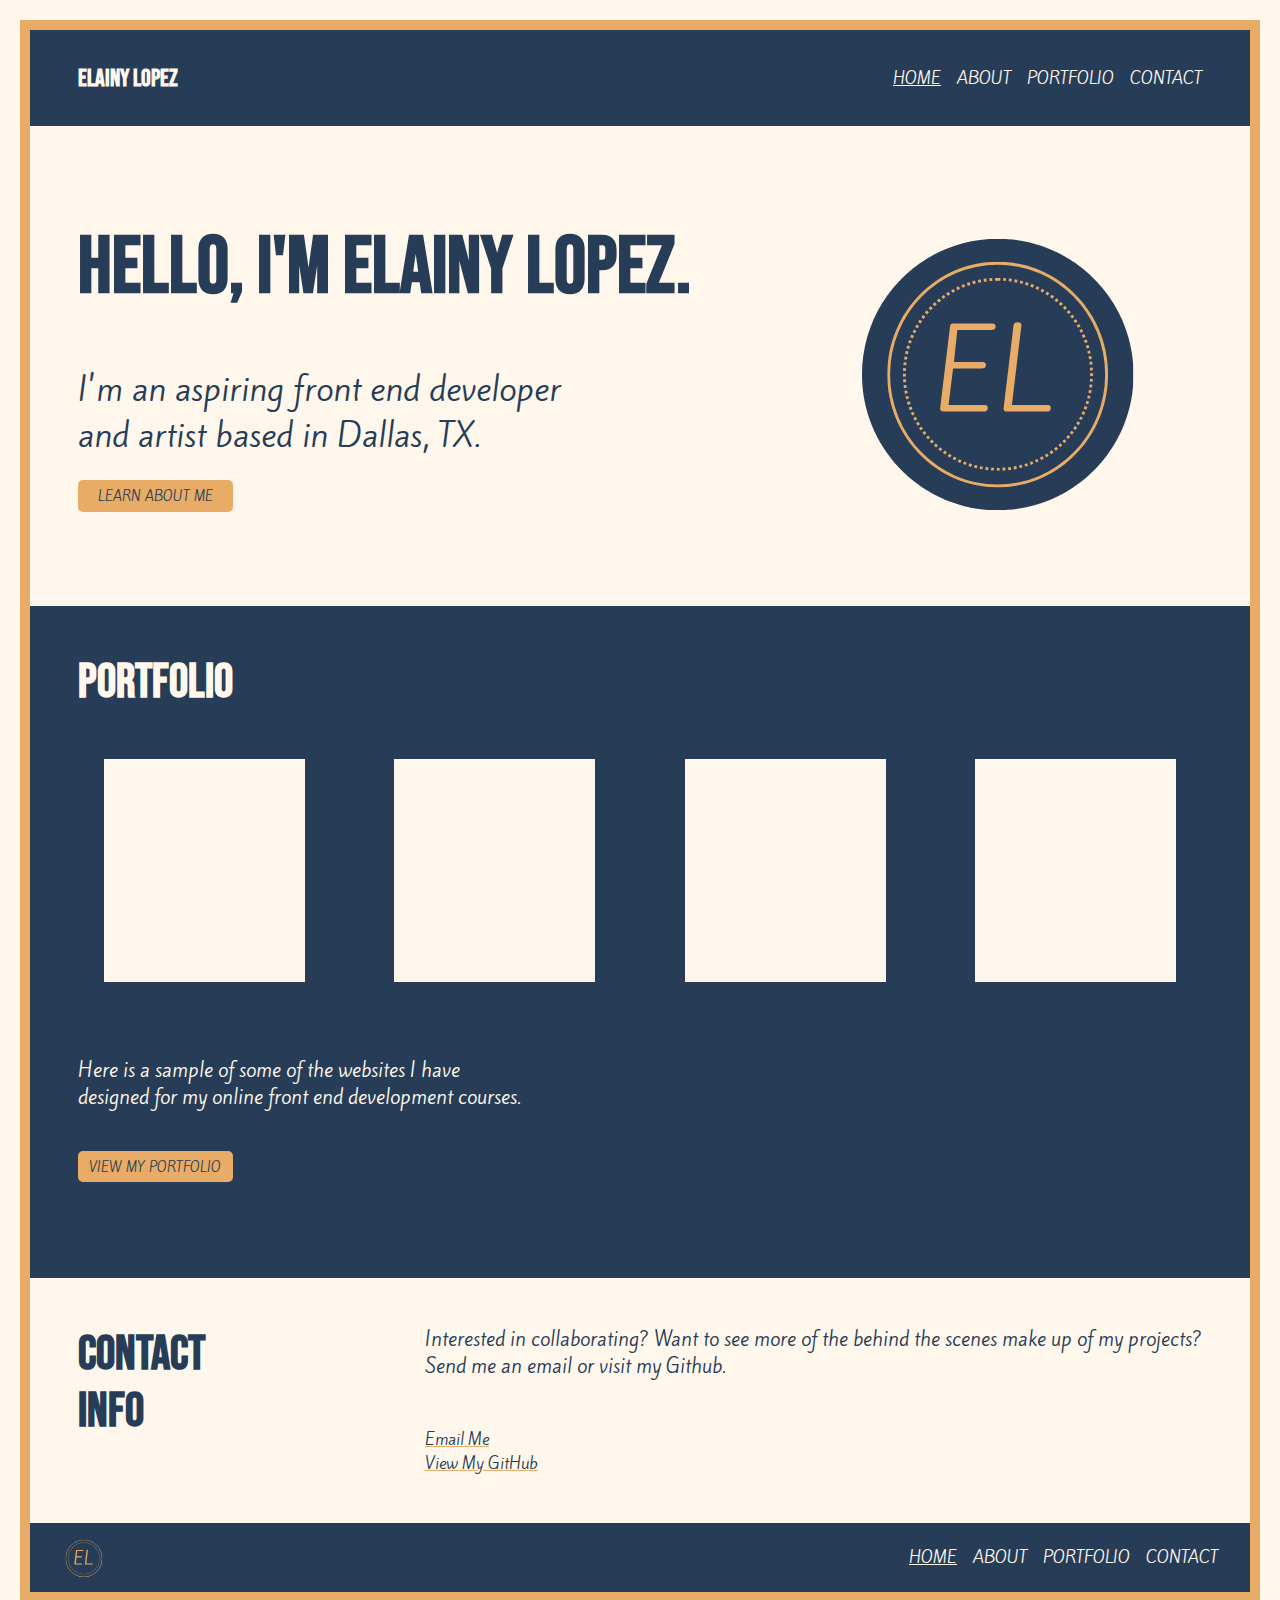
<file: index.html>
<!DOCTYPE html>
<html lang="en">
    <head>
        <meta charset="utf-8"/>
        <meta name="viewport" content="width=device-width, initial-scale=1"/>
        <title>Elainy Lopez: Home</title>
        <link rel="stylesheet" href="./css/styles.css">
    </head>
    <body>
        <div class="yellow_border">
          <header>
            <h1 class="title">Elainy Lopez</h1>
            <nav>
                <ul>
                    <li class="current-menu"><a href="index.html">HOME</a></li>
                    <li><a href="about.html">ABOUT</a></li>
                    <li><a href="portfolio.html">PORTFOLIO</a></li>
                    <li><a href="contact.html">CONTACT</a></li>
                </ul>
            </nav>
          </header>
          <main>
            <section class="about">
              <div>
                <h2>Hello, I'm Elainy Lopez.</h2>
                <p>I'm an aspiring front end developer <br> and artist based in Dallas, TX.</p>
                <button type="button" class="button_about" onclick="window.location.href='about.html'">LEARN ABOUT ME</button>
              </div>
              <img src="images/logo.svg" alt="circle logo with EL in center">
            </section>
            <section class="portfolio">
              <div>
                <h2>PORTFOLIO</h2>
                <div class="gallery">
                  <div class="work">
                    <div class="square"></div>
                  </div>
                  <div class="work">
                    <div class="square"></div>
                  </div>
                  <div class="work">
                    <div class="square"></div>
                  </div>
                  <div class="work">
                    <div class="square"></div>
                  </div>
                </div>
                <p>Here is a sample of some of the websites I have <br> designed for my online front end development courses. </p>
                <button type="button" class="button_portfolio" onclick="window.location.href='portfolio.html'">VIEW MY PORTFOLIO</button>
              </div>
            </section>
            <section class="contact">
              <div class="contact-layout">
                <h2>CONTACT <br> INFO</h2>
                <div class="contact-block">
                  <p>Interested in collaborating? Want to see more of the behind the scenes make up of my projects? <br> Send me an email or visit my Github.</p>
                  <a href="mailto:nina11fly@gmail.com">Email Me</a>
                  <a href="https://github.com/erlopez11?tab=repositories">View My GitHub</a>
                </div>
              </div>
            </section>
          </main>
          <footer>
            <img src="images/logo.svg" alt="circle logo with EL in center">
            <nav>
                <ul>
                    <li class="current-menu"><a href="index.html">HOME</a></li>
                    <li><a href="about.html">ABOUT</a></li>
                    <li><a href="portfolio.html">PORTFOLIO</a></li>
                    <li><a href="contact.html">CONTACT</a></li>
                </ul>
            </nav>
          </footer>
        </div>
        <script src="./js/script.js"></script>
    </body>
</html>
</file>
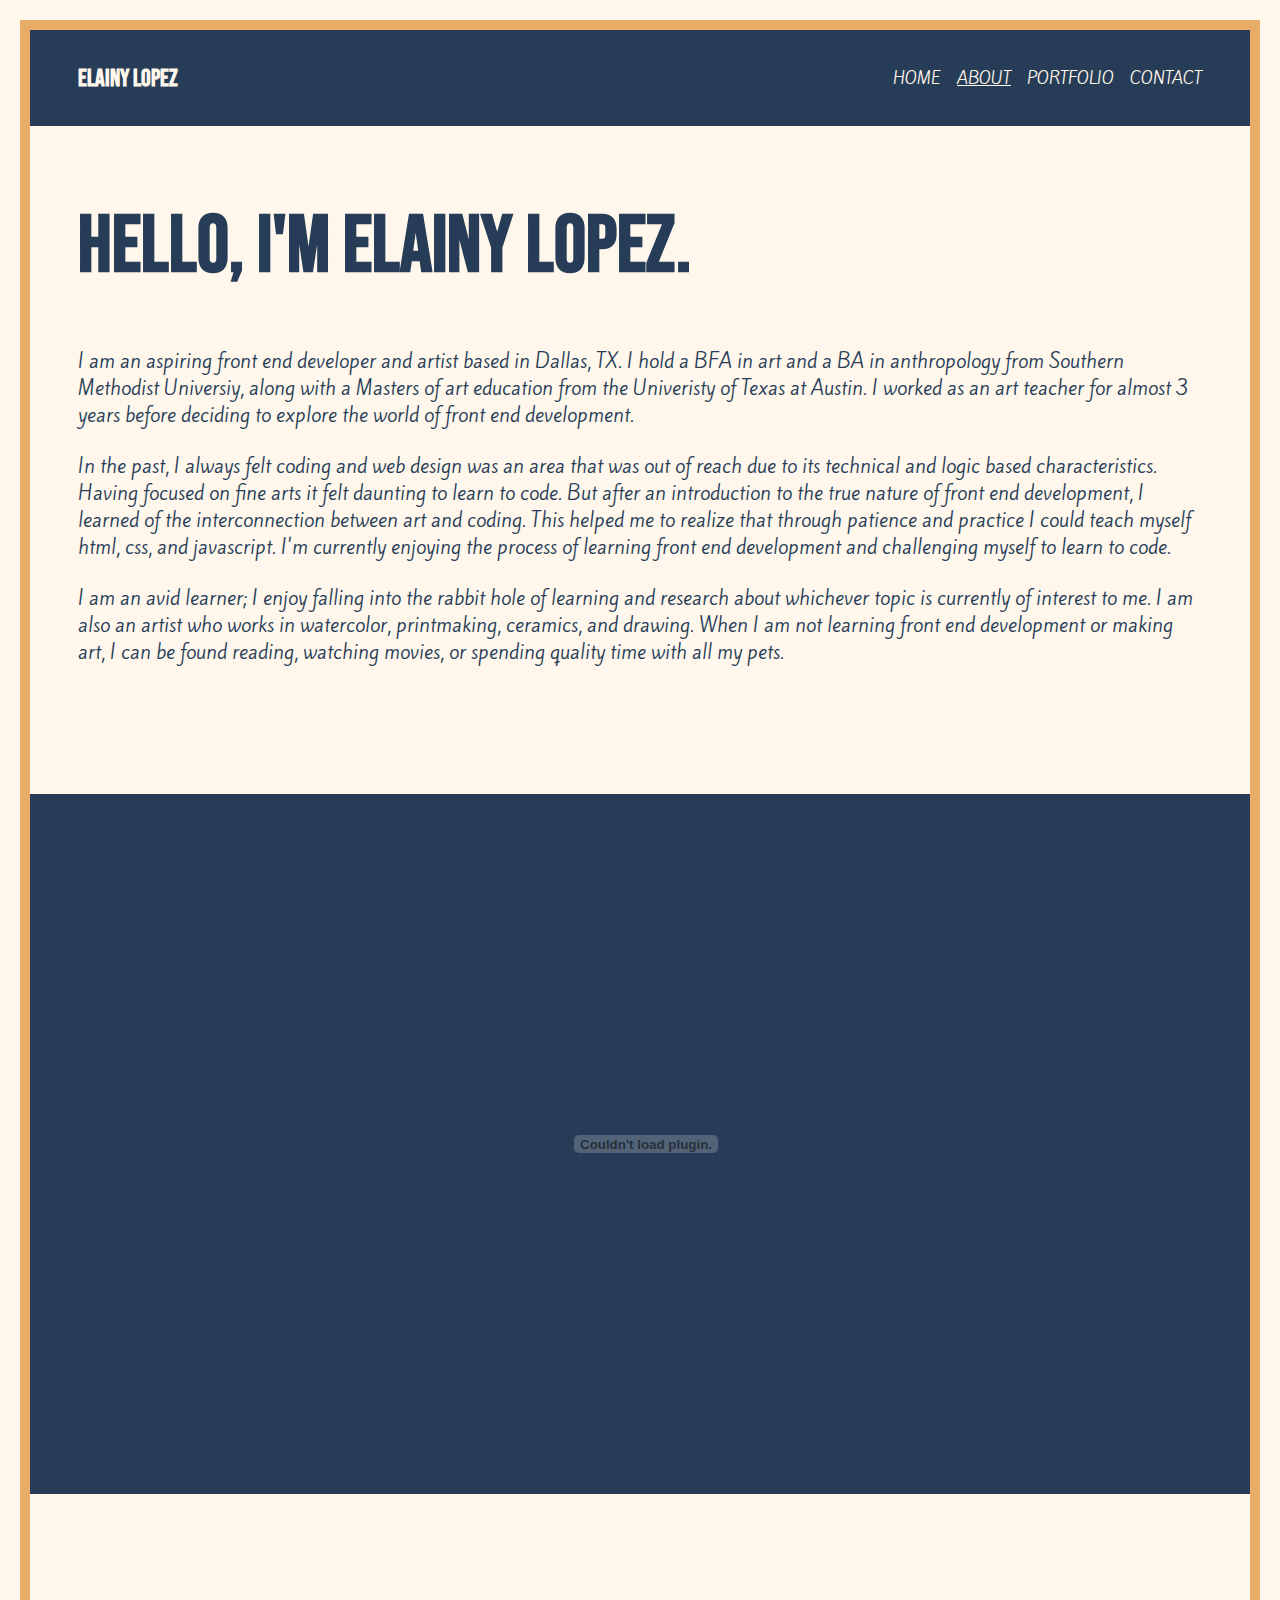
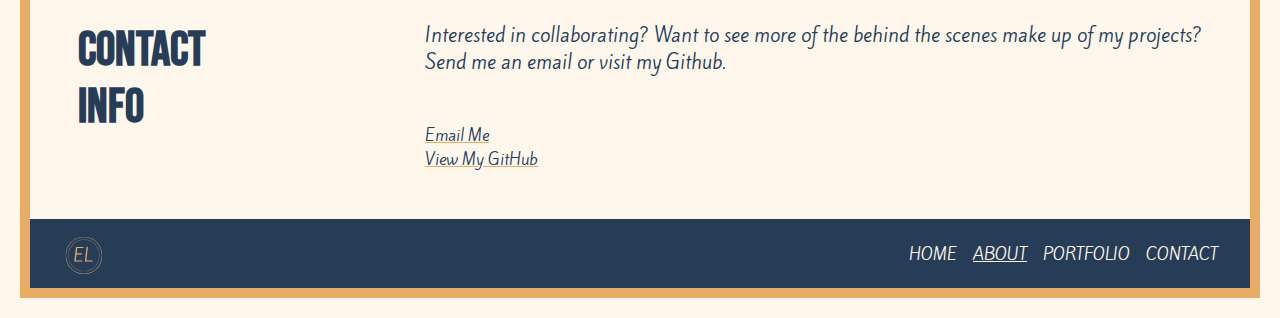
<file: about.html>
<!DOCTYPE html>
<html lang="en">
    <head>
        <meta charset="utf-8">
        <meta name="viewport" content="width=device-width, initial-scale=1">
        <title>Elainy Lopez: About</title>
        <link rel="stylesheet" href="./css/styles.css">
        <link rel="stylesheet" href="./css/about.css">
    </head>
    <body>
        <div class="yellow_border">
            <header>
                <h1 class="title">Elainy Lopez</h1>
                <nav>
                    <ul>
                        <li><a href="index.html">HOME</a></li>
                        <li class="current-menu"><a href="about.html">ABOUT</a></li>
                        <li><a href="portfolio.html">PORTFOLIO</a></li>
                        <li><a href="contact.html">CONTACT</a></li>
                    </ul>
                </nav>
            </header>
            <main>
                <section class="about_info">
                    <h2>Hello, I'm Elainy Lopez.</h2>
                    <p> I am an aspiring front end developer and artist based in Dallas, TX. I hold a BFA in art and a BA in anthropology from Southern Methodist Universiy, along with a Masters of art education from the Univeristy of Texas at Austin. I worked as an art teacher for almost 3 years before deciding to explore the world of front end development.</p>
                    <br>
                    <p>In the past, I always felt coding and web design was an area that was out of reach due to its technical and logic based characteristics. Having focused on fine arts it felt daunting to learn to code. But after an introduction to the true nature of front end development, I learned of the interconnection between art and coding. This helped me to realize that through patience and practice I could teach myself html, css, and javascript. I'm currently enjoying the process of learning front end development and challenging myself to learn to code.</p>
                    <br>
                    <p>I am an avid learner; I enjoy falling into the rabbit hole of learning and research about whichever topic is currently of interest to me. I am also an artist who works in watercolor, printmaking, ceramics, and drawing. When I am not learning front end development or making art, I can be found reading, watching movies, or spending quality time with all my pets. </p>
                </section>
                <section class="resume">
                     <object type="application/pdf" data="./images/Elainy Rebeca Lopez (wocontact).pdf"></object>
                     <img class="image-resume" src="./images/Elainy Rebeca Lopez (wocontact)-2.jpg" alt="Elainy Lopez resume">
                </section>
                <section class="contact">
                    <div class="contact-layout">
                        <h2>CONTACT <br> INFO</h2>
                        <div class="contact-block">
                          <p>Interested in collaborating? Want to see more of the behind the scenes make up of my projects? <br> Send me an email or visit my Github.</p>
                          <a href="mailto:nina11fly@gmail.com">Email Me</a>
                          <a href="https://github.com/erlopez11?tab=repositories">View My GitHub</a>
                        </div>
                    </div>
                </section>
            </main>
            <footer>
                <img src="images/logo.svg" alt="circle logo with EL in center">
                <nav>
                    <ul>
                        <li><a href="index.html">HOME</a></li>
                        <li class="current-menu"><a href="about.html">ABOUT</a></li>
                        <li><a href="portfolio.html">PORTFOLIO</a></li>
                        <li><a href="contact.html">CONTACT</a></li>
                    </ul>
                </nav>
            </footer>
        </div>
    </body>
</html>
</file>
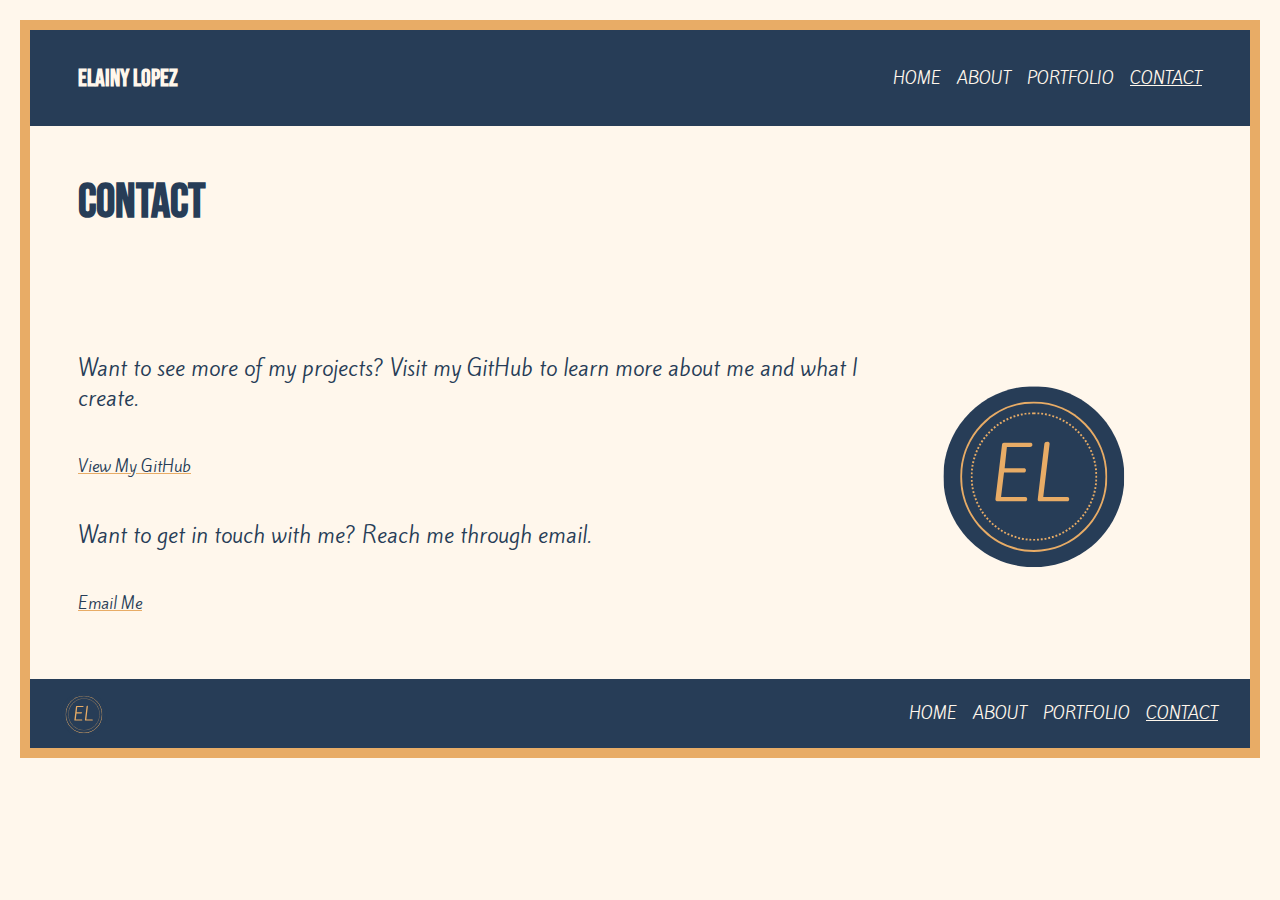
<file: contact.html>
<!DOCTYPE html>
<html lang="en">
    <head>
        <meta charset="utf-8">
        <meta name="viewport" content="width=device-width,initial-scale=1">
        <title>Elainy Lopez:Contact</title>
        <link rel="stylesheet" href="./css/styles.css">
        <link rel="stylesheet" href="./css/contact.css">
    </head>
    <body>
        <div class="yellow_border">
            <header>
                <h1 class="title">Elainy Lopez</h1>
                <nav>
                    <ul>
                        <li><a href="index.html">HOME</a></li>
                        <li><a href="about.html">ABOUT</a></li>
                        <li><a href="portfolio.html">PORTFOLIO</a></li>
                        <li class="current-menu"><a href="contact.html">CONTACT</a></li>
                    </ul>
                </nav>
            </header>
            <main>
                <div class="top-banner">
                    <h2>CONTACT</h2>
                </div>
                <section class="contact-section">
                    <div>
                      <p>Want to see more of my projects? Visit my GitHub to learn more about me and what I create.</p>
                      <a href="https://github.com/erlopez11?tab=repositories">View My GitHub</a>
                      <br>
                      <p>Want to get in touch with me? Reach me through email.</p>
                      <a href="mailto:nina11fly@gmail.com">Email Me</a>
                    </div>
                    <img src="images/logo.svg" alt="circle logo with EL in center">
                </section>
            </main>
            <footer>
                <img src="images/logo.svg" alt="circle logo with EL in center">
                <nav>
                    <ul>
                        <li><a href="index.html">HOME</a></li>
                        <li><a href="about.html">ABOUT</a></li>
                        <li><a href="portfolio.html">PORTFOLIO</a></li>
                        <li class="current-menu"><a href="contact.html">CONTACT</a></li>
                    </ul>
                </nav>
            </footer>
        </div>
    </body>
</html>
</file>
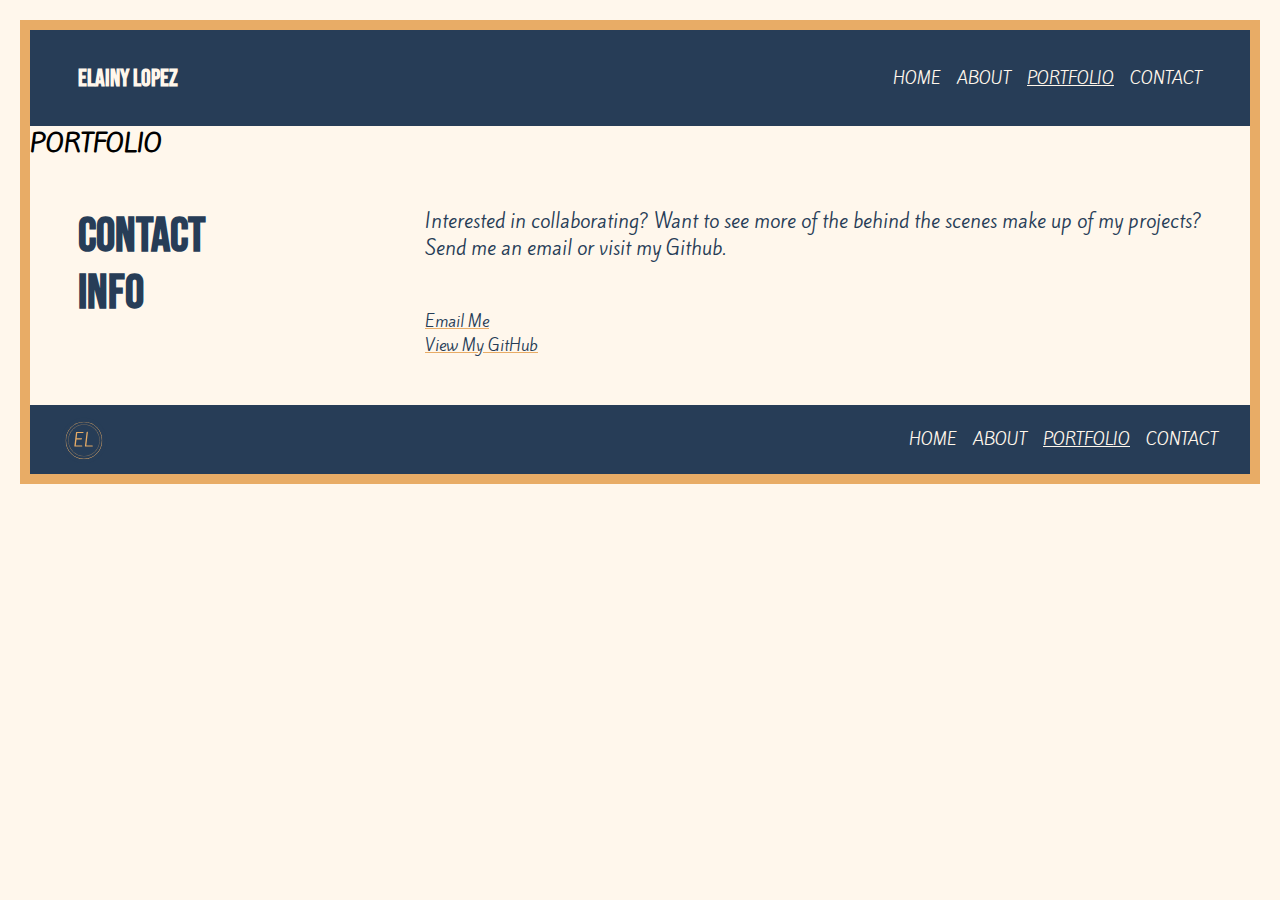
<file: portfolio.html>
<!DOCTYPE html>
<html lang="en">
    <head>
        <meta charset="utf-8">
        <meta name="viewport" content="width=device-width, initial-scale=1">
        <title>Elainy Lopez: Portfolio</title>
        <link rel="stylesheet" href="./css/styles.css">
    </head>
    <body>
        <div class="yellow_border">
            <header>
                <h1 class="title">Elainy Lopez</h1>
                <nav>
                    <ul>
                        <li><a href="index.html">HOME</a></li>
                        <li><a href="about.html">ABOUT</a></li>
                        <li class="current-menu"><a href="portfolio.html">PORTFOLIO</a></li>
                        <li><a href="contact.html">CONTACT</a></li>
                    </ul>
                </nav>
            </header>
            <main>
                <div class="top-banner">
                    <h2>PORTFOLIO</h2>
                </div>
                <section class="portfolio_section">
                    <div class="work_tile"></div>
                    <div class="work_tile"></div>
                    <div class="work_tile"></div>
                    <div class="work_tile"></div>
                </section>
                <section class="contact">
                    <div class="contact-layout">
                        <h2>CONTACT <br> INFO</h2>
                        <div class="contact-block">
                          <p>Interested in collaborating? Want to see more of the behind the scenes make up of my projects? <br> Send me an email or visit my Github.</p>
                          <a href="mailto:nina11fly@gmail.com">Email Me</a>
                          <a href="https://github.com/erlopez11?tab=repositories">View My GitHub</a>
                        </div>
                    </div>
                </section>
            </main>
            <footer>
                <img src="images/logo.svg" alt="circle logo with EL in center">
                <nav>
                    <ul>
                        <li><a href="index.html">HOME</a></li>
                        <li><a href="about.html">ABOUT</a></li>
                        <li class="current-menu"><a href="portfolio.html">PORTFOLIO</a></li>
                        <li><a href="contact.html">CONTACT</a></li>
                    </ul>
                </nav>
            </footer>
        </div>
    </body>
</html>
</file>
<file: css/styles.css>
@import url('https://fonts.googleapis.com/css2?family=Bebas+Neue&family=Kite+One&display=swap');

/* Background, border, and universal css */
* {
    margin: 0;
    padding: 0;
    box-sizing: border-box;
}

body {
    font-family: 'Kite One', sans-serif;
    font-size: 100%;
    background-color: #fff7ec;
}

.yellow_border {
    height: auto;
    width: auto;
    border: 10px solid #e8ac66;
    margin: 1.25em;
}

.current-menu {
    text-decoration: underline #fff7ec;
}

.current-menu a:hover {
    text-decoration: underline #e8ac66;
}

/* Header and Navigation Bar */
 header {
    height: 4.31em;
    background-color: #273d57;
    display: flex;
    justify-content: space-between;
    align-items: center;
    color: #fff7ec;
    padding: 3em;
 }

 .title {
    font-size: 1.5em;
    font-family: 'Bebas Neue', sans-serif;
 }

header ul {
    display: flex;
    gap: 1em;
    list-style-type: none;
    font-size: 1em;
}

header a {
    text-decoration: none;
    color: #fff7ec
}

header a:visited {
    color: #fff7ec;
}

header a:hover {
    color: #e8ac66;
}

/* About Section */
.about {
    color: #273d57;
    display: flex;
    justify-content: space-between;
    align-items: center;
}

.about div {
    padding-left: 3em;
}

.about h2 {
    font-family: 'Bebas Neue', sans-serif;
    font-size: 5em;
    padding-bottom: .625em;
}

.about p {
    font-size: 2em;
    padding-bottom: .67em;
}

.button_about {
    background-color: #e8ac66;
    border: none;
    color: #273d57;
    width: 11.62em;
    height: 2.37em;
    padding-bottom: .625em;
    font-family: 'Kite One', sans-serif;
    padding: 0.0625em;
    border-radius: 0.37em;
}

.about img {
    width: 30em;
    height: 30em;
}

/* Portfolio Section */

.portfolio {
    height: 42em;
    background-color: #273d57;
    padding: 3em;
}

.portfolio h2 {
    font-family: 'Bebas Neue', sans-serif;
    font-size: 3em;
    color: #fff7ec;
}

.square {
    background-color: #fff7ec;
    height: 13.93em;
    width: 12.56em;
}

.gallery {
    display: flex;
    justify-content: space-evenly;
    align-items: center;
    flex-wrap: wrap;
    gap: 4em;
    margin-top: 3em;
}

.portfolio p {
    color: #fff7ec;
    font-size: 1.17em;
    margin-top: 4em;
}

.button_portfolio {
    background-color: #e8ac66;
    color: #273d57;
    width: 11.62em;
    height: 2.37em;
    padding: 0.0625em;
    border-radius: 0.37em;
    border: none;
    font-family: 'Kite One', sans-serif;
    margin-top: 3em;
}

/* Contact Section */

.contact {
    padding: 3em;
}

.contact-layout {
    display: flex;
    justify-content: space-between;
}

.contact h2 {
    color: #273d57;
    font-family: 'Bebas Neue', sans-serif;
    font-size: 3em;
}

.contact p {
    font-size: 1.17em;
    color: #273d57;
    margin-bottom: 2.5em;
}
.contact-block {
    display: flex;
    flex-direction: column;
    justify-content: center;

}

.contact-block a {
    text-decoration: underline #e8ac66;
    color: #273d57;
    font-size: 1em;
}

/* Footer */

footer {
    height: 4.31em;
    background-color: #273d57;
    color: #fff7ec;
    display: flex;
    justify-content: space-between;
    align-items: center;
    padding: 2em 2em 2em 1em;
}

footer img {
    width: 5em;
    height: 5em;
}

footer ul {
    font-size: 1em;
    display: flex;
    gap: 1em;
    list-style-type: none;
}

footer a {
    text-decoration: none;
    color: #fff7ec;
}

footer a:visited {
    color: #fff7ec;
}

/* Media Queries */

/* Mobile Styles */

@media only screen and (max-width: 400px) {
    .title {
        font-size: 1.25em;
    }

    header ul,
    footer ul {
        font-size: 0.625em;
    }

    .about h2,
    .portfolio h2,
    .contact h2 {
        font-size: 1.5em;
    }

    .about p,
    .portfolio p,
    .contact p {
        font-size: 1em;
        padding-bottom: 1.25em;
    }

    .about img {
        display: none;
    }

    .about div,
    .contact,
    header {
        padding: 2em;
    }

    .button_about,
    .button_portfolio {
        font-size: .67em;
    }

    .portfolio {
        height: auto;
        padding: 2em;
    }

    .contact-layout {
        flex-direction: column;
    }

    .contact p {
        padding-top: 1.25em;
    }
}

/* Tablet Style */

@media only screen and (min-width: 401px) and (max-width: 960px) {
    .title {
        font-size: 1.25em;
    }

    header ul,
    footer ul {
        font-size: .67em;
    }

    .about h2,
    .portfolio h2,
    .contact h2 {
        font-size: 2em;
    }

    .about p,
    .portfolio p,
    .contact p {
        font-size: 1.25em;
    }

    .about img {
        width: 10em;
        height: 10em;
    }

    .about div,
    .contact,
    header {
        padding: 2em;
    }

    .button_about,
    .button_portfolio {
        font-size: .83em;
    }

    .portfolio {
        height: auto;
        padding: 2em;
    }

    .contact-layout {
        flex-direction: column;
    }

    .contact p {
        padding-top: 1.25em;
    }
}
</file>
<file: css/about.css>
/* About Paragraph */

.about_info {
    color: #273d57;
    padding: 3em;
    margin-bottom: 3em;
}

.about_info h2 {
    font-family: 'Bebas Neue', sans-serif;
    font-size: 5em;
    margin-bottom: .67em;
    margin-top: .31em;
}

.about_info p {
    font-size: 1.17em;
}

/* Resume Section */

.resume {
    background-color: #273d57;
    height: auto;
}

.resume object {
    width: 31.25em;
    height: 43.75em;
    border: 0;
    margin: 5em 30%;
    display: flex;
    justify-content: center;
}

.image-resume {
    display: none;
}

/* Media Queries */

/* Mobile */

@media only screen and (max-width: 400px) {
    .about_info h2 {
        font-size: 1.5em;
    }

    .about_info p {
        font-size: 1em;
    }

    .resume object {
        display: none;
    }

    .image-resume {
        display: block;
        width: 100%;
        height: 100%;
        padding: 2em;
        margin: 0;
    }
}

/* Tablet */
@media only screen and (min-width: 401px) and (max-width: 960px) {
    .about_info h2 {
        font-size: 2em;
    }

    .about_info p {
        font-size: 1.25em;
    }

    .resume object {
        display: none;
    }

    .image-resume {
        display: block;
        width: 100%;
        height: 100%;
        padding: 2em;
        margin: 0;
    }
}
</file>
<file: css/contact.css>
.top-banner {
    padding: 3em 3em 5em 3em;
}

.top-banner h2 {
    font-size: 3em;
    color: #273d57;
    font-family: 'Bebas Neue', sans-serif;
}

.contact-section {
    display: flex;
    justify-content: space-between;
    padding: 0 3em 3em 3em;
}


.contact-section p {
    font-size: 1.3em;
    color: #273d57;
    margin: 2em 0;
}

.contact-section a {
    text-decoration: underline #e8ac66;
    color: #273d57;
    font-size: 1em;
}

.contact-section img {
    width: 20em;
    height: 20em;
}

/* Media Queries */

/* Mobile */
@media only screen and (max-width: 400px) {
    .top-banner {
        padding: 2em 2em .3em 2em;
    }

    .top-banner h2 {
        font-size: 1.5em;
    }

    .contact-section {
        padding: 0 2em 75% 2em;
    }

    .contact-section p {
        font-size: 1em;
        margin: 1em 0;
    }

    .contact-section img {
        display: none;
    }
}

/* Tablet */
@media only screen and (min-width: 401px) and (max-width: 960px) {
    .top-banner {
        padding: 2em 2em .3em 2em;
    }

    .top-banner h2 {
        font-size: 1.5em;
    }

    .contact-section {
        padding: 0 2em 75% 2em;
    }

    .contact-section p {
        font-size: 1em;
        margin: 1em 0;
    }
    
    .contact-section {
        flex-direction: column;
    }
}
</file>
